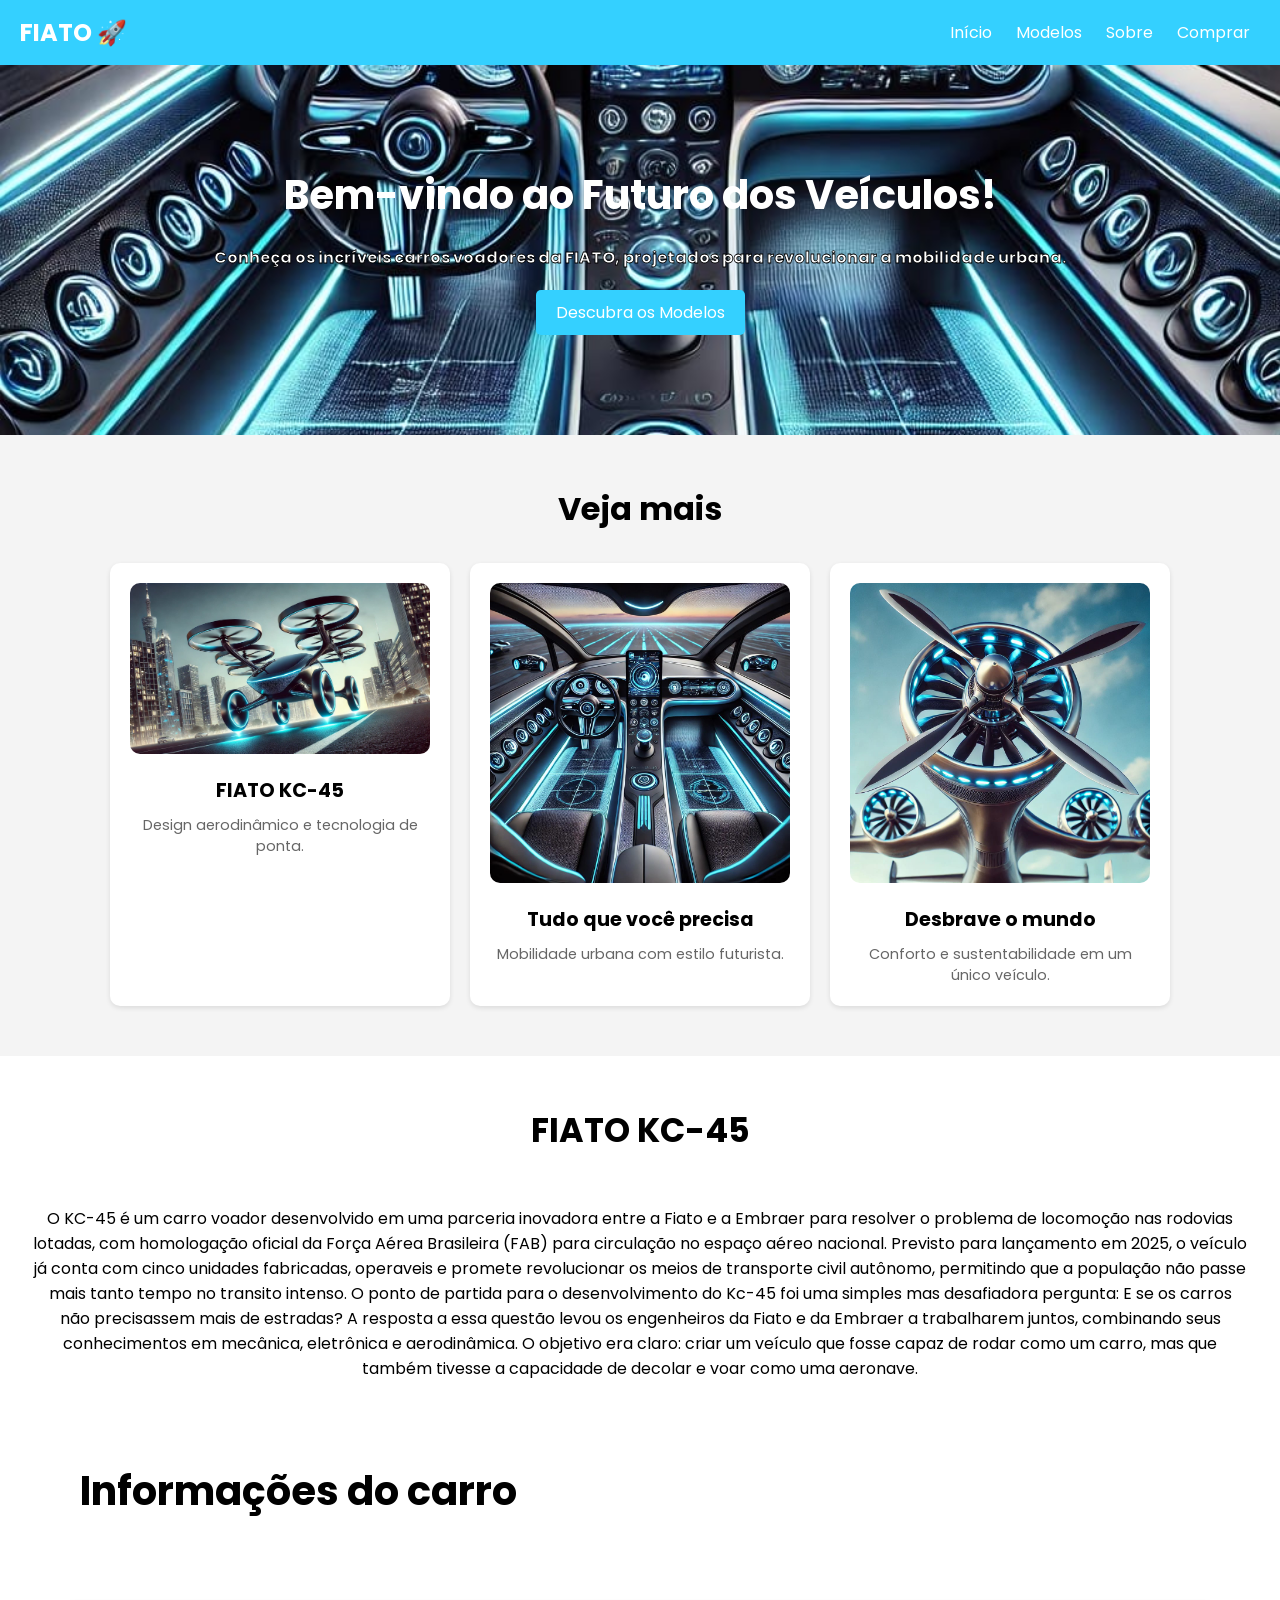
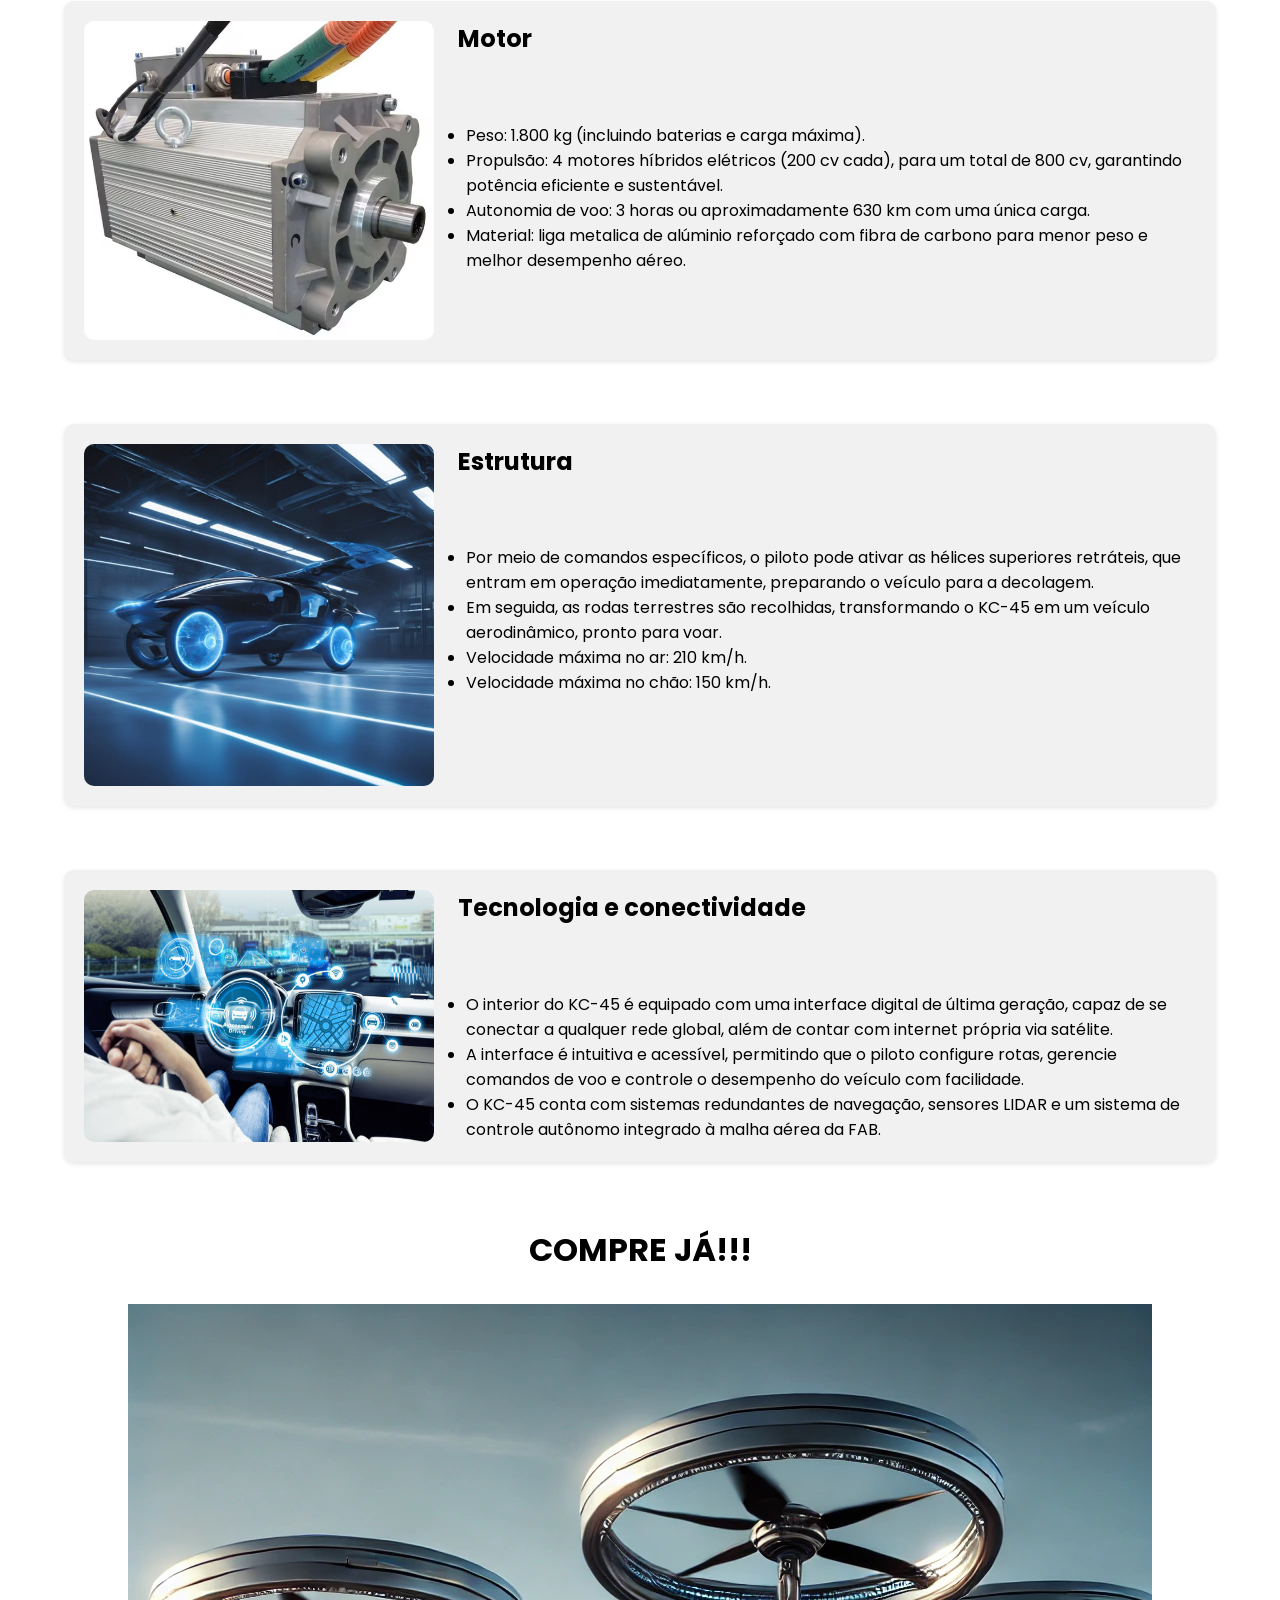
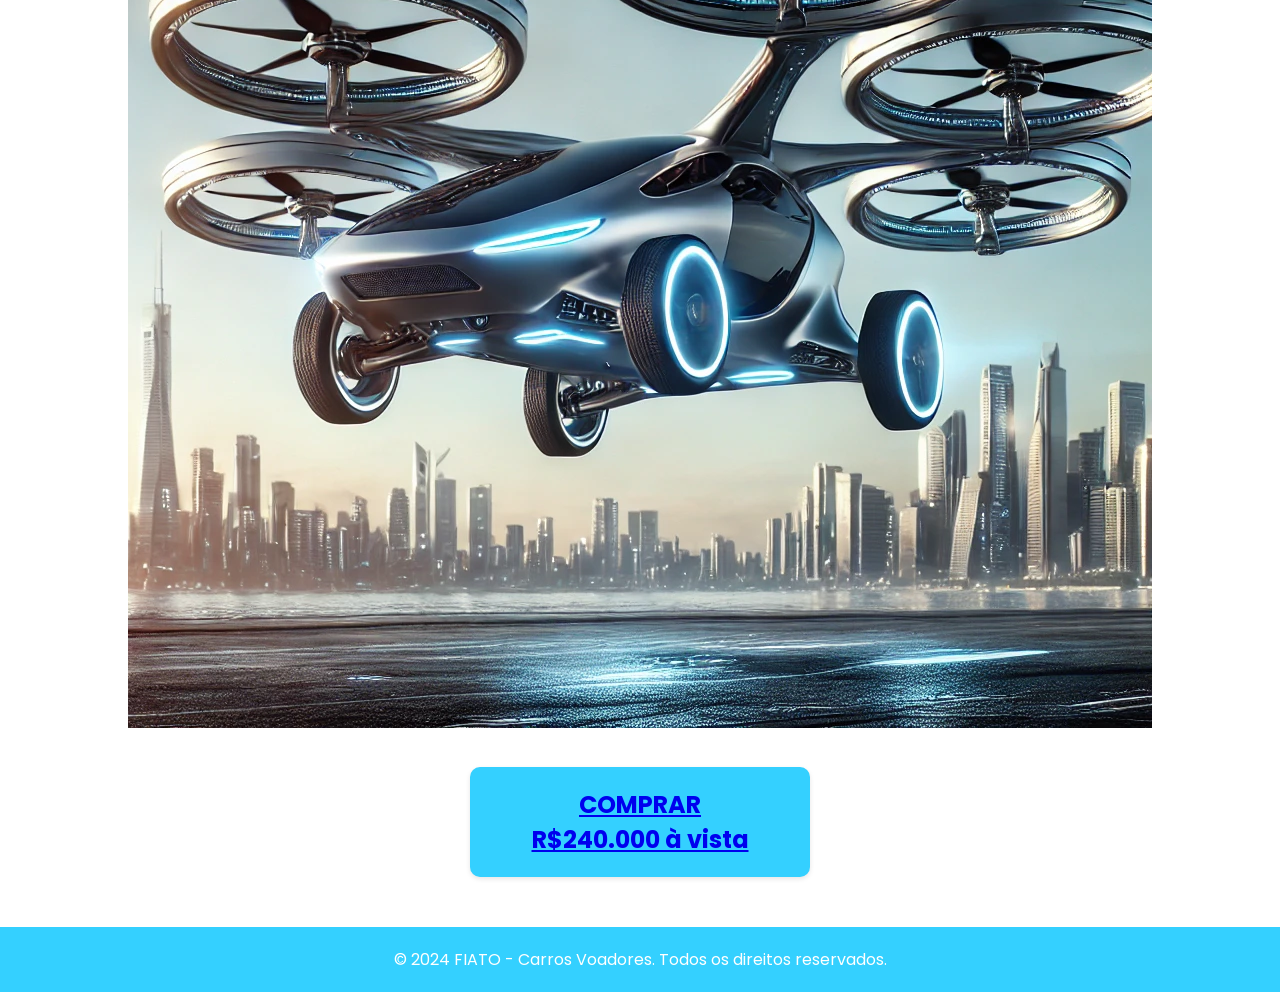
<file: index.html>
<!DOCTYPE html>
<html lang="pt-BR">
<head>
    <meta charset="UTF-8">
    <meta name="viewport" content="width=device-width, initial-scale=1.0">
    <title>FIATO - Carros Voadores</title>
    <link rel="stylesheet" href="styles.css">
</head>
<body>
    <header class="header">
        <div class="logo">FIATO 🚀</div>
        <nav class="navbar">
            <a href="#home">Início</a>
            <a href="#models">Modelos</a>
            <a href="#info">Sobre</a>
            <a href="#comprare">Comprar</a>
        </nav>
    </header>

    <section id="home" class="hero">
        <h1>Bem-vindo ao Futuro dos Veículos!</h1>
        <p class="subtittle">Conheça os incríveis carros voadores da FIATO, projetados para revolucionar a mobilidade urbana.</p>
        <a href="#models" class="cta">Descubra os Modelos</a>
    </section>

    <section id="models" class="models">
        <h2>Veja mais</h2>
        <div class="model-cards">
            <div class="card">
                <img src="./carro.jpeg" alt="Carro Voador 1">
                <h3>FIATO KC-45</h3>
                <p>Design aerodinâmico e tecnologia de ponta.</p>
            </div>
            <div class="card">
                <img src="./interior.jpeg" alt="Carro Voador 2">
                <h3>Tudo que você precisa</h3>
                <p>Mobilidade urbana com estilo futurista.</p>
            </div>
            <div class="card">
                <img src="./helice.jpeg" alt="Carro Voador 3">
                <h3>Desbrave o mundo</h3>
                <p>Conforto e sustentabilidade em um único veículo.</p>
            </div>
        </div>
    </section>
    <section class=" detalhes">
        <h3 class="kccar">FIATO KC-45</h3>
        <p1 class="kccartxt">
            O KC-45 é um carro voador desenvolvido em uma parceria inovadora entre a Fiato e a Embraer para resolver o problema de locomoção nas rodovias lotadas,
             com homologação oficial da Força Aérea Brasileira (FAB) para circulação no espaço aéreo nacional. Previsto para lançamento em 2025,
              o veículo já conta com cinco unidades fabricadas, operaveis e promete revolucionar os meios de transporte civil autônomo,
               permitindo que a população não passe mais tanto tempo no transito intenso.
               O ponto de partida para o desenvolvimento do Kc-45 foi uma simples mas desafiadora pergunta: E se os carros não precisassem mais de estradas?
                A resposta a essa questão levou os engenheiros da Fiato e da Embraer a trabalharem juntos, combinando seus conhecimentos em mecânica, eletrônica e aerodinâmica.
                 O objetivo era claro: criar um veículo que fosse capaz de rodar como um carro, mas que também tivesse a capacidade de decolar e voar como uma aeronave.
        </p1>
        <h4 id="info" class="detalhescar">Informações do carro</h4>
        <div class="motor">
            <img src="./motor.jpg" width="350" alt="motor">
            <div>
                <h1 class="motore">Motor</h1>

                <ul> 
                    <li>
                        Peso: 1.800 kg (incluindo baterias e carga máxima).
                    </li>
                    <li>
                        Propulsão: 4 motores híbridos elétricos (200 cv cada), para um total de 800 cv, garantindo potência eficiente e sustentável.
                    </li>
                    <li>
                        Autonomia de voo: 3 horas ou aproximadamente 630 km com uma única carga.
                    </li>
                    <li>
                        Material: liga metalica de alúminio reforçado com fibra de carbono para menor peso e melhor desempenho aéreo.
                    </li>
                </ul>
            </div>
    </section>
    <section>
            <div class="estrutura">
                <img src="./estrutura.jpeg" width="350" alt="estrutura">
                <div>
                    <h1 class="estruturaas">Estrutura</h1>
    
                    <ul> 
                        <li>
                            Por meio de comandos específicos, o piloto pode ativar as hélices superiores retráteis, que entram em operação imediatamente, preparando o veículo para a decolagem.
                        </li>
                        <li>
                            Em seguida, as rodas terrestres são recolhidas, transformando o KC-45 em um veículo aerodinâmico, pronto para voar.
                        </li>
                        <li>
                            Velocidade máxima no ar: 210 km/h.
                        </li>
                        <li>
                            Velocidade máxima no chão: 150 km/h.
                        </li>
                    </ul>
                </div>
        </div>
    </section>
    <section>
        <div class="conectividade">
            <img src="./conectividade.jpg" width="350" alt="conectividade">
            <div>
                <h1 class="conectivo">Tecnologia e conectividade</h1>

                <ul> 
                    <li>
                        O interior do KC-45 é equipado com uma interface digital de última geração, capaz de se conectar a qualquer rede global, além de contar com internet própria via satélite.
                    </li>
                    <li>
                        A interface é intuitiva e acessível, permitindo que o piloto configure rotas, gerencie comandos de voo e controle o desempenho do veículo com facilidade.
                    </li>
                    <li>
                        O KC-45 conta com sistemas redundantes de navegação, sensores LIDAR e um sistema de controle autônomo integrado à malha aérea da FAB.
                    </li>
                </ul>
            </div>
        </div>
    </section>
    <h1 class="comp">COMPRE JÁ!!!</h1>
    <section class="comprar">
        <div>
            <img src="./carro2.png" alt="carro">
        </div>
    </section>
    <section id="comprare" class="compe">
        <h1>
            <a href="#models" class="cta">COMPRAR <br>
                R$240.000 à vista</a>
        </h1>
    </section>
    <footer class="footer">
        <p>© 2024 FIATO - Carros Voadores. Todos os direitos reservados.</p>
    </footer>
</body>
</html>
</file>
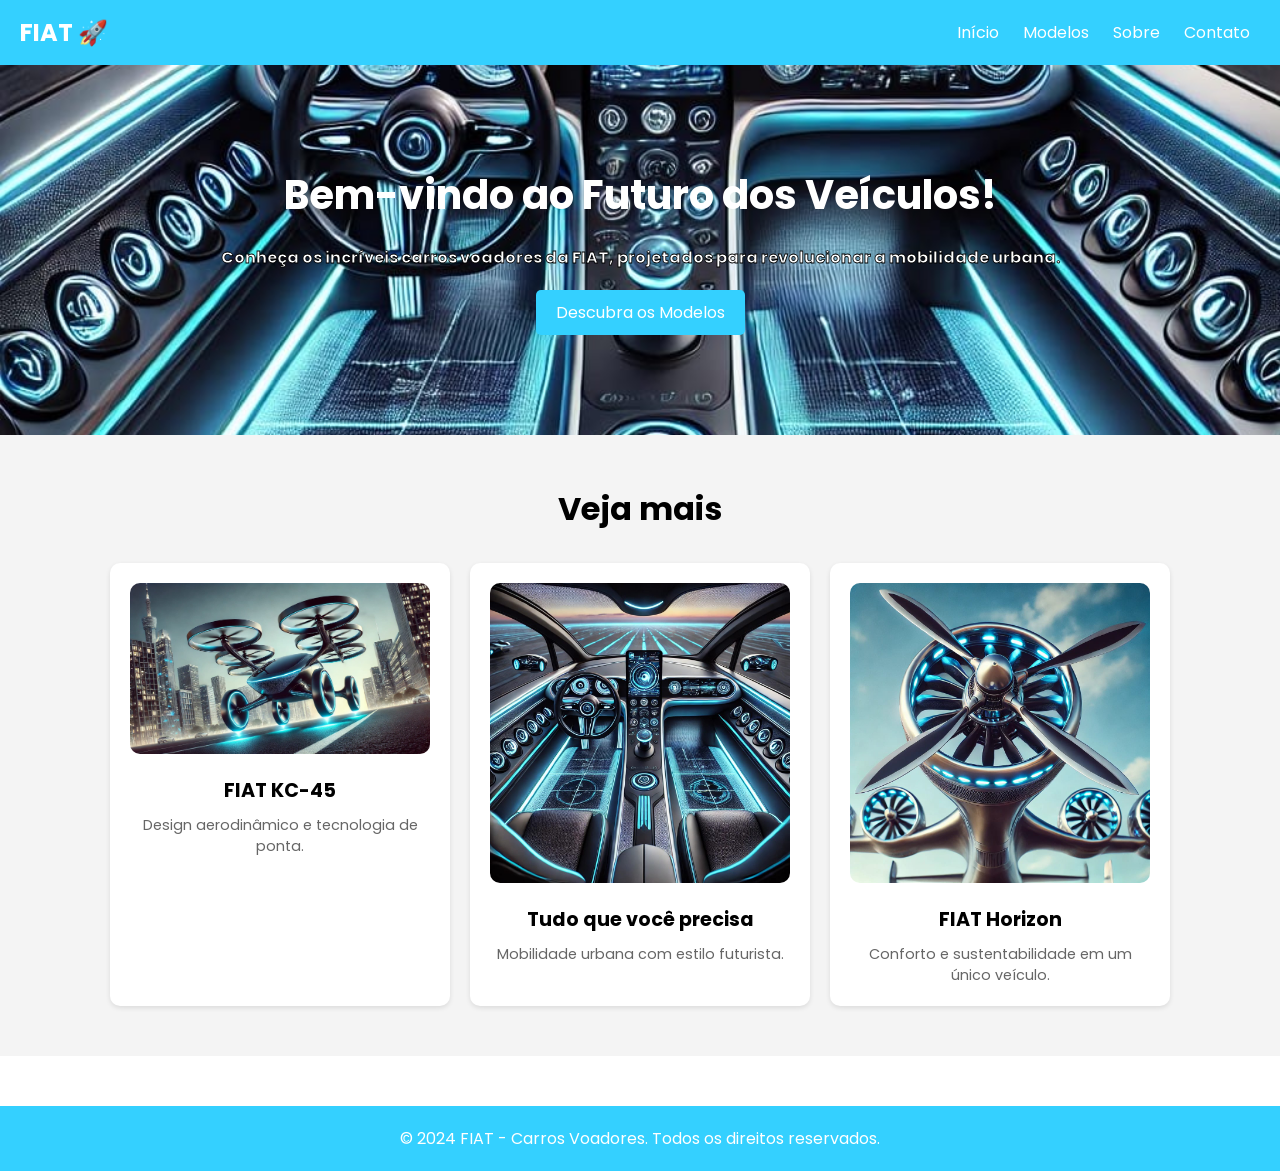
<file: main.html>
<!DOCTYPE html>
<html lang="pt-BR">
<head>
    <meta charset="UTF-8">
    <meta name="viewport" content="width=device-width, initial-scale=1.0">
    <title>FIAT - Carros Voadores</title>
    <link rel="stylesheet" href="styles.css">
</head>
<body>
    <header class="header">
        <div class="logo">FIAT 🚀</div>
        <nav class="navbar">
            <a href="#home">Início</a>
            <a href="#models">Modelos</a>
            <a href="#about">Sobre</a>
            <a href="#contact">Contato</a>
        </nav>
    </header>

    <section id="home" class="hero">
        <h1>Bem-vindo ao Futuro dos Veículos!</h1>
        <p class="subtittle">Conheça os incríveis carros voadores da FIAT, projetados para revolucionar a mobilidade urbana.</p>
        <a href="#models" class="cta">Descubra os Modelos</a>
    </section>

    <section id="models" class="models">
        <h2>Veja mais</h2>
        <div class="model-cards">
            <div class="card">
                <img src="./carro.jpeg" alt="Carro Voador 1">
                <h3>FIAT KC-45</h3>
                <p>Design aerodinâmico e tecnologia de ponta.</p>
            </div>
            <div class="card">
                <img src="./interior.jpeg" alt="Carro Voador 2">
                <h3>Tudo que você precisa</h3>
                <p>Mobilidade urbana com estilo futurista.</p>
            </div>
            <div class="card">
                <img src="./helice.jpeg" alt="Carro Voador 3">
                <h3>FIAT Horizon</h3>
                <p>Conforto e sustentabilidade em um único veículo.</p>
            </div>
        </div>
    </section>

    <footer class="footer">
        <p>© 2024 FIAT - Carros Voadores. Todos os direitos reservados.</p>
    </footer>
</body>
</html>
</file>
<file: styles.css>
/* Configurações Gerais */
@import url('https://fonts.googleapis.com/css2?family=Poppins:ital,wght@0,100;0,200;0,300;0,400;0,500;0,600;0,700;0,800;0,900;1,100;1,200;1,300;1,400;1,500;1,600;1,700;1,800;1,900&display=swap');
*{
    font-family: 'Poppins';
    margin: 0;
    padding: 0;
}
body {
    color: #000000;
}


.header {
    background: #34d0ff;
    color: white;
    padding: 15px 20px;
    display: flex;
    justify-content: space-between;
    align-items: center;
}
.subtittle{
    font-weight: bold;
    -webkit-text-stroke: 0.8px #000000;
}
.logo {
    font-size: 1.5em;
    font-weight: bold;
}

.navbar a {
    color: white;
    margin: 0 10px;
    text-decoration: none;
}

.navbar a:hover {
    text-decoration: underline;
}

/* Hero Section */
.hero {
    text-align: center;
    background: url('./interior.jpeg') no-repeat center center/cover;
    color: white;
    padding: 100px 20px;
}

.hero h1 {
    font-size: 2.5em;
    margin-bottom: 20px;
}

.hero .cta {
    display: inline-block;
    padding: 10px 20px;
    background: #34d0ff;
    color: white;
    text-decoration: none;
    border-radius: 5px;
    margin-top: 20px;
}

.hero .cta:hover {
    background: #1a6d86;
}

/* Models Section */
.models {
    padding: 50px 20px;
    background: #f4f4f4;
    text-align: center;
}

.models h2 {
    font-size: 2em;
    margin-bottom: 30px;
}

.model-cards {
    display: flex;
    justify-content: center;
    gap: 20px;
    flex-wrap: wrap;
}

.card {
    background: white;
    padding: 20px;
    border-radius: 10px;
    box-shadow: 0 2px 5px rgba(0, 0, 0, 0.1);
    text-align: center;
    max-width: 300px;
}

.card img {
    width: 100%;
    border-radius: 10px;
    margin-bottom: 15px;
}

.card h3 {
    margin-bottom: 10px;
    font-size: 1.2em;
}

.card p {
    font-size: 0.9em;
    color: #666;
}
.detalhescar{
    margin-left: 2em;
    margin-top: 2em;
    margin-bottom: 2em;
    font-size: 30pt;
}
.motore{
    margin-left: 1em;
    align-self: center;
}

.motor{
    margin-left: 4em;
    margin-right: 4em;

    display: flex;
    background: rgb(241, 241, 241);
    padding: 20px;
    border-radius: 10px;
    box-shadow: 0 2px 5px rgba(0, 0, 0, 0.1);
    max-height: auto;
 
}
.motor ul{
    margin-top: 50pt;
    margin-left: 2em;
    display: flex;
    flex-direction: column;
    align-items: start;
}

.motor img{
    border-radius: 10px;
    height: auto; 
}
/* Footer */
.footer {
    background: #34d0ff;
    color: white;
    text-align: center;
    padding: 20px 0;
    margin-top: 50px;
}

.kccar{
    text-align: center;
    font-size: 25pt;
    padding: 50px 20px;
}   
.kccartxt{
    text-align: center;
    display: flex;
    padding: 0 2em;
}
.estruturaas{
    margin-left: 1em;
    align-self: center;
}

.estrutura{
    margin-top: 4em;
    margin-left: 4em;
    margin-right: 4em;
    display: flex;  
    background: rgb(241, 241, 241);
    padding: 20px;
    border-radius: 10px;
    box-shadow: 0 2px 5px rgba(0, 0, 0, 0.1);
    max-height: auto;
}
.estrutura ul{
    margin-top: 50pt;
    margin-left: 2em;
    display: flex;
    flex-direction: column;
    align-items: start;
}

.estrutura img{
    border-radius: 10px;
    height: auto; 
}

.conectivo{
    margin-left: 1em;
    align-self: center;
}

.conectividade{
    margin-top: 4em;
    margin-left: 4em;
    margin-right: 4em;
    display: flex; 
    background: rgb(241, 241, 241);
    padding: 20px;
    border-radius: 10px;
    box-shadow: 0 2px 5px rgba(0, 0, 0, 0.1);
    max-height: auto;
}

.conectividade ul{
    margin-top: 50pt;
    margin-left: 2em;
    display: flex;
    flex-direction: column;
    align-items: start;
}

.conectividade img{
    border-radius: 10px;
    height: auto; 
}
.comp{
    margin-top: 2em;
    font-size: 2em;
    margin-bottom: 30px;
    text-align: center;
}
.comp img{
    margin-left: 50px ;
    background: rgb(241, 241, 241);
    padding: 20px;
    border-radius: 10px;
    box-shadow: 0 2px 5px rgba(0, 0, 0, 0.1);
    max-height: auto;
}

.comprar{
    display: flex;
    justify-content: center;
    align-items: center;
    height: auto;
    margin-bottom: 2em;
}

.compe{
    margin-top: 4em;
    margin: auto;
    background: #34d0ff;
    padding: 20px;
    border-radius: 10px;
    box-shadow: 0 2px 5px rgba(0, 0, 0, 0.1);
    text-align: center;
    max-width: 300px;
}
</file>
